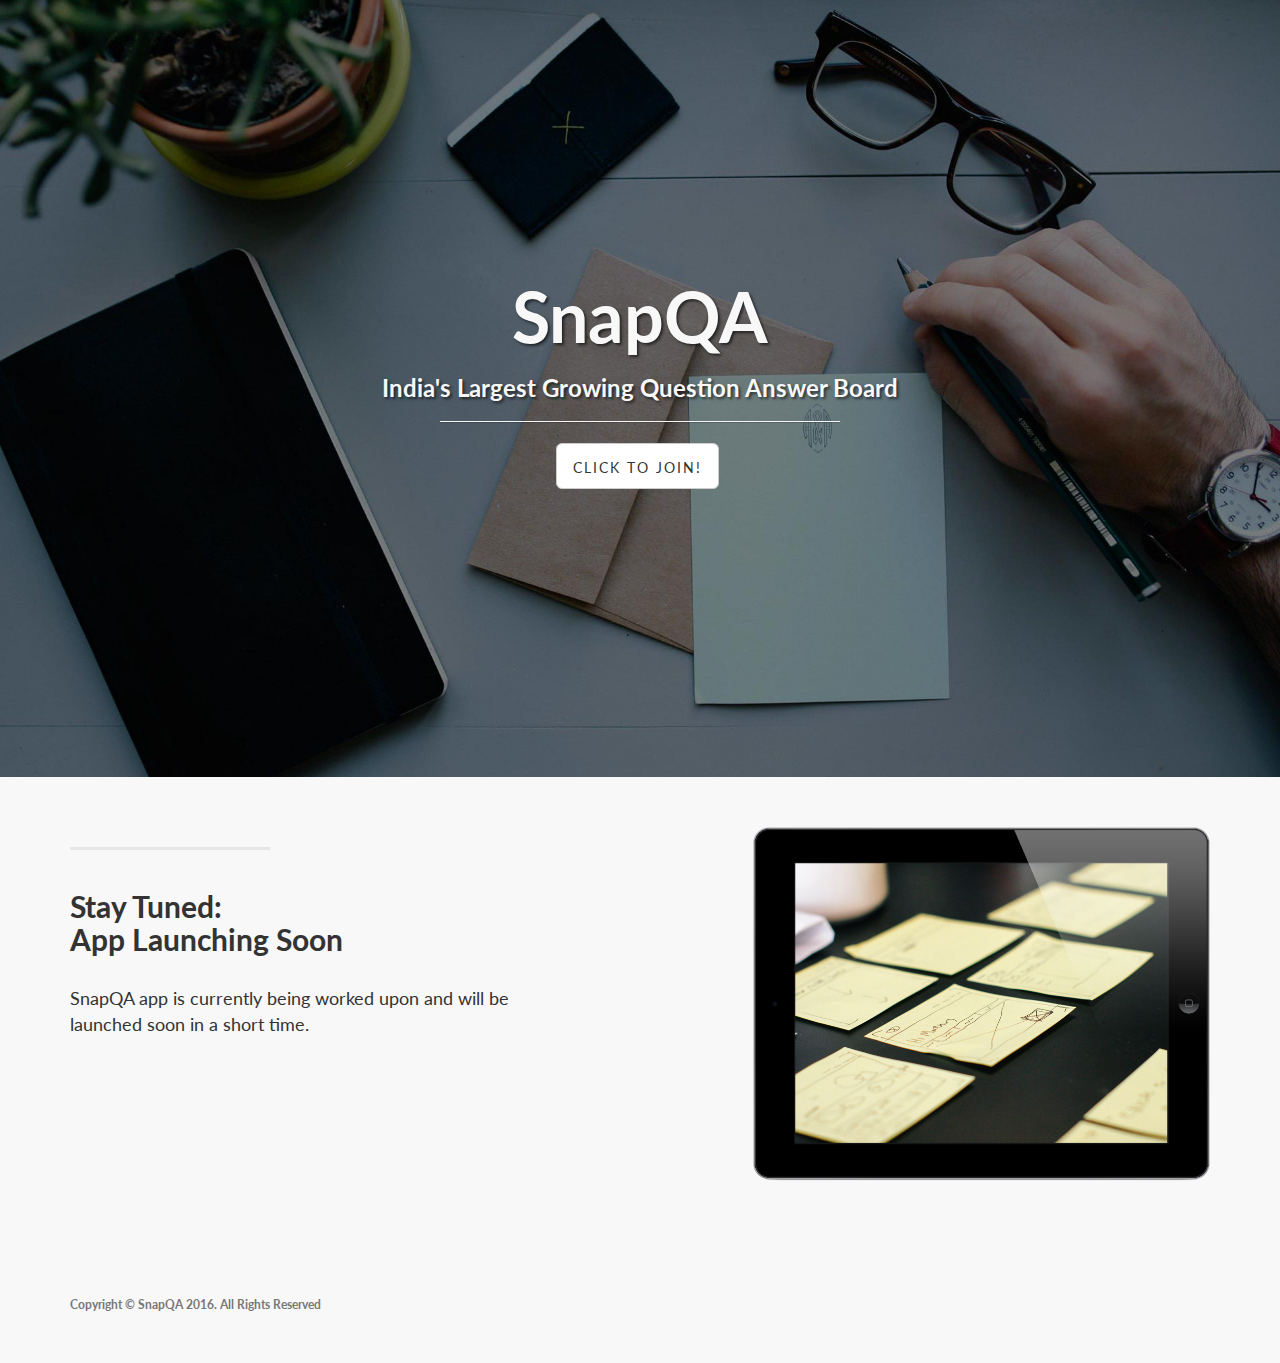
<file: public/index.html>
<!DOCTYPE html>
<html lang="en">

<head>

    <meta charset="utf-8">
    <meta http-equiv="X-UA-Compatible" content="IE=edge">
    <meta name="viewport" content="width=device-width, initial-scale=1">
    <meta name="description" content="">
    <meta name="author" content="">

    <title>SnapQA</title>

    <!-- Bootstrap Core CSS -->
    <link href="css/bootstrap.min.css" rel="stylesheet">

    <!-- Custom CSS -->
    <link href="css/landing-page.css" rel="stylesheet">

    <!-- Custom Fonts -->
    <link href="font-awesome/css/font-awesome.min.css" rel="stylesheet" type="text/css">
    <link href="https://fonts.googleapis.com/css?family=Lato:300,400,700,300italic,400italic,700italic" rel="stylesheet" type="text/css">

    <!-- HTML5 Shim and Respond.js IE8 support of HTML5 elements and media queries -->
    <!-- WARNING: Respond.js doesn't work if you view the page via file:// -->
    <!--[if lt IE 9]>
        <script src="https://oss.maxcdn.com/libs/html5shiv/3.7.0/html5shiv.js"></script>
        <script src="https://oss.maxcdn.com/libs/respond.js/1.4.2/respond.min.js"></script>
    <![endif]-->

</head>

<body>

    <!-- Navigation -->
    


    <!-- Header -->
    <a name="about"></a>
    <div class="intro-header">
        <div class="container">

            <div class="row">
                <div class="col-lg-12">
                    <div class="intro-message">
                        <h1>SnapQA</h1>
                        <h3>India's Largest Growing Question Answer Board</h3>
                        <hr class="intro-divider">
                        <ul class="list-inline intro-social-buttons">
                            
                            <li>
                                <a href="https://goo.gl/forms/4VAZL5yh27QYMghH3" class="btn btn-default btn-lg"> <span class="network-name">Click to Join!</span></a>
                            </li>
                            
                        </ul>
                    </div>
                </div>
            </div>

        </div>
        <!-- /.container -->

    </div>
    <!-- /.intro-header -->

    <!-- Page Content -->

	<a  name="services"></a>
    <div class="content-section-a">

        <div class="container">
            <div class="row">
                <div class="col-lg-5 col-sm-6">
                    <hr class="section-heading-spacer">
                    <div class="clearfix"></div>
                    <h2 class="section-heading">Stay Tuned:<br>App Launching Soon</h2>
                    <p class="lead">SnapQA app is currently being worked upon and will be launched soon in a short time.</p>
                </div>
                <div class="col-lg-5 col-lg-offset-2 col-sm-6">
                    <img class="img-responsive" src="img/ipad.png" alt="">
                </div>
            </div>

        </div>
        <!-- /.container -->

    </div>
    <!-- /.content-section-a -->

   

    

	<a  name="contact"></a>
    

    <!-- Footer -->
    <footer>
        <div class="container">
            <div class="row">
                <div class="col-lg-12">
                    
                    <p class="copyright text-muted small">Copyright &copy; SnapQA 2016. All Rights Reserved</p>
                </div>
            </div>
        </div>
    </footer>

    <!-- jQuery -->
    <script src="js/jquery.js"></script>

    <!-- Bootstrap Core JavaScript -->
    <script src="js/bootstrap.min.js"></script>

</body>

</html>
</file>
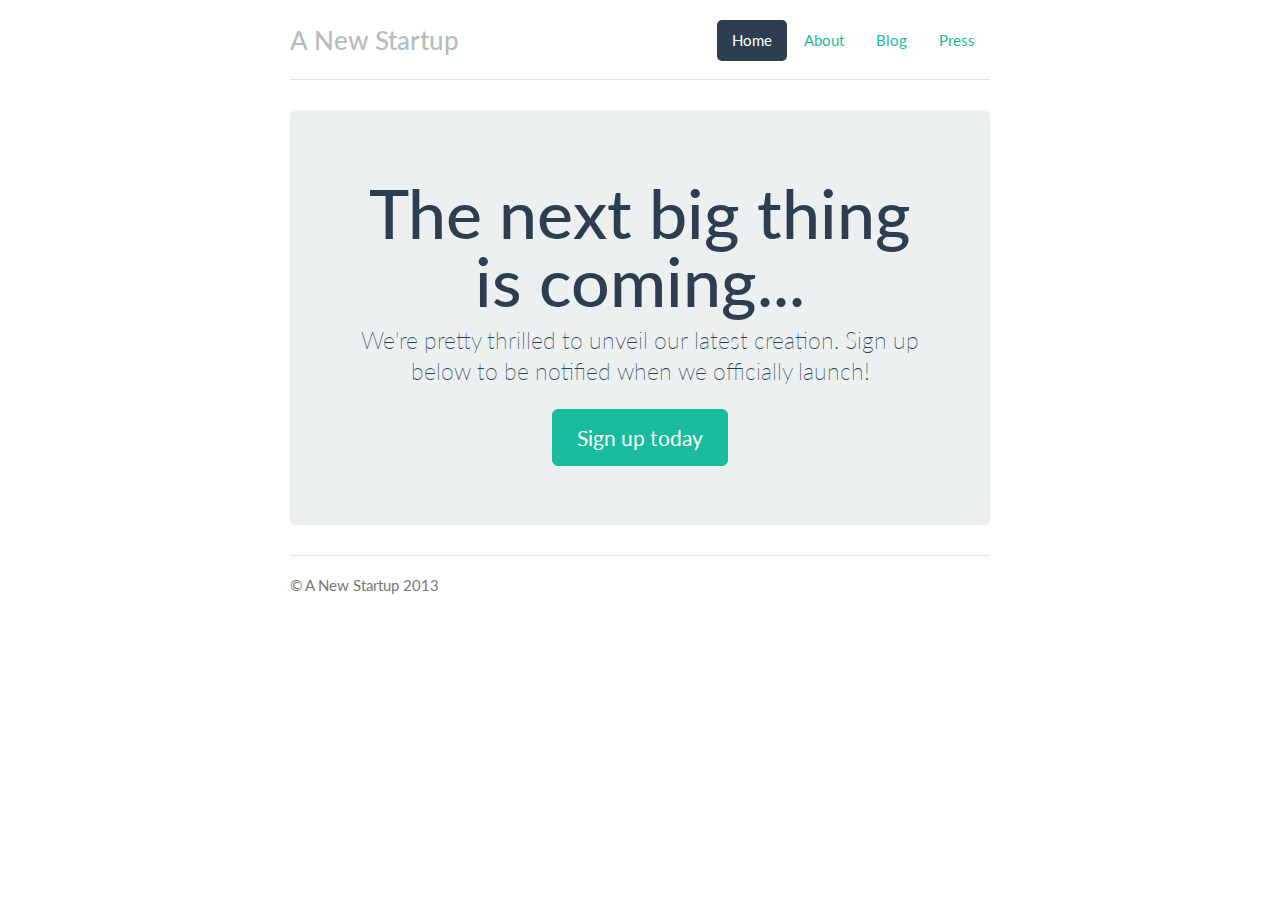
<file: public/templates/soon.html>
<!DOCTYPE html>
<html lang="en">
  <head>
    <meta charset="utf-8">
    <meta name="viewport" content="width=device-width, initial-scale=1.0">
    <meta name="description" content="">
    <meta name="author" content="">

    <title>A New Startup: Sign Up Today!</title>

    <!-- Bootstrap core CSS -->
    <link href="../static/bootstrap/css/theme/flatly/bootstrap.css" rel="stylesheet">
    
    <!-- Custom styles for this template -->
    <link href="../static/bootstrap/css/jumbotron-narrow.css" rel="stylesheet">

  </head>

  <body>

    <div class="container">
      <div class="header">
        <ul class="nav nav-pills pull-right">
          <li class="active"><a href="#">Home</a></li>
          <li><a href="#">About</a></li>
          <li><a href="#">Blog</a></li>
          <li><a href="#">Press</a></li>
        </ul>
        <h3 class="text-muted">A New Startup</h3>
      </div>
    	
      <div id="signupSuccess" class="alert alert-success" style="display:none">
        <p id="signupSuccessText">Thanks for signing up! You'll be among the first to know when we launch.</p>
      </div>
      <div id="signupDuplicate" class="alert alert-success" style="display:none">
        <p id="signupDuplicateText">Fear not, you're already on the list! You'll be among the first to know when we launch.</p>
      </div>
      <div id="signupError" class="alert alert-info" style="display:none">
        <p id="signupErrorText">Well this is embarrassing. It looks like we're having trouble getting you on the list.</p>
      </div>
      <div class="jumbotron">
        <h1>The next big thing is coming...</h1>
        <p class="lead">We're pretty thrilled to unveil our latest creation. Sign up below to be notified when we officially launch!</p>
        <p><a class="btn btn-lg btn-success"  data-toggle="modal" href="#signupModal">Sign up today</a></p>
      </div>


      <div class="footer">
        <p>&copy; A New Startup 2013</p>
      </div>
      
      <!-- Modal -->
       <div class="modal fade" id="signupModal" tabindex="-1" role="dialog" aria-labelledby="signupModal" aria-hidden="true">
         <div class="modal-dialog">
           <div class="modal-content">
             <div class="modal-header">
               <button type="button" class="close" data-dismiss="modal" aria-hidden="true">&times;</button>
               <h4 class="modal-title">Provide a few details and we'll be in touch...</h4>
             </div>
             <div class="modal-body">
               <form id="signupForm" role="form">
                 <input type="hidden" id="theme" name="theme" value="flatly"/>
                 <div class="form-group">
                   <label for="name">Name</label>
                   <input type="text" class="form-control" id="name" name="name" placeholder="Your name">
                 </div>
                 <div class="form-group">
                   <label for="email">Email address</label>
                   <input type="email" class="form-control" id="email" name="email" placeholder="Your email address">
                 </div>
                 <div class="form-group">
                   <label for="previewAccess">Interested in Preview Access?</label>
                   <select class="form-control" name="previewAccess">
                     <option>Yes</option>
                     <option>No</option>
                   </select>
                 </div>
             </div>
             <div class="modal-footer">
               <button id="signup" type="button" class="btn btn-primary">Sign Up!</button>
             </div>
           </div><!-- /.modal-content -->
         </div><!-- /.modal-dialog -->
       </div><!-- /.modal -->

    </div> <!-- /container -->

    <script src="../static/jquery/jquery.js"></script>
    <script src="../static/bootstrap/js/bootstrap.min.js"></script>
    <script type="text/javascript">
    $(document).ready(function() {
      $("#signup").click(function() {
        $.post( "/signup", $("#signupForm").serialize(),
                function(data) {
                  $("#signupSuccess").show();
                }
              )
              .error(function(xhr) {
                switch(xhr.status) {
                  case 409:
                    $("#signupDuplicate").show();
                    break;
                  default:
                    $("#signupError").show();
                }
              })
              .always(function() {
                $("#signupModal").modal('hide');
              });
      })
    })
    </script>
  </body>
</html>
</file>
<file: public/static/bootstrap/css/jumbotron-narrow.css>
/* Space out content a bit */
body {
  padding-top: 20px;
  padding-bottom: 20px;
}

/* Everything but the jumbotron gets side spacing for mobile first views */
.header,
.marketing,
.footer {
  padding-left: 15px;
  padding-right: 15px;
}

/* Custom page header */
.header {
  border-bottom: 1px solid #e5e5e5;
}
/* Make the masthead heading the same height as the navigation */
.header h3 {
  margin-top: 0;
  margin-bottom: 0;
  line-height: 40px;
  padding-bottom: 19px;
}

/* Custom page footer */
.footer {
  padding-top: 19px;
  color: #777;
  border-top: 1px solid #e5e5e5;
}

/* Customize container */
@media (min-width: 768px) {
  .container {
    max-width: 730px;
  }
}
.container-narrow > hr {
  margin: 30px 0;
}

/* Main marketing message and sign up button */
.jumbotron {
  text-align: center;
  border-bottom: 1px solid #e5e5e5;
}
.jumbotron .btn {
  font-size: 21px;
  padding: 14px 24px;
}

/* Supporting marketing content */
.marketing {
  margin: 40px 0;
}
.marketing p + h4 {
  margin-top: 28px;
}

/* Responsive: Portrait tablets and up */
@media screen and (min-width: 768px) {
  /* Remove the padding we set earlier */
  .header,
  .marketing,
  .footer {
    padding-left: 0;
    padding-right: 0;
  }
  /* Space out the masthead */
  .header {
    margin-bottom: 30px;
  }
  /* Remove the bottom border on the jumbotron for visual effect */
  .jumbotron {
    border-bottom: 0;
  }
}
</file>
<file: public/css/landing-page.css>
/*
 * Start Bootstrap - Landing Page (http://startbootstrap.com/)
 * Copyright 2013-2016 Start Bootstrap
 * Licensed under MIT (https://github.com/BlackrockDigital/startbootstrap/blob/gh-pages/LICENSE)
 */

body,
html {
    width: 100%;
    height: 100%;
}

body,
h1,
h2,
h3,
h4,
h5,
h6 {
    font-family: "Lato","Helvetica Neue",Helvetica,Arial,sans-serif;
    font-weight: 700;
}

.topnav {
    font-size: 14px; 
}

.lead {
    font-size: 18px;
    font-weight: 400;
}

.intro-header {
    padding-top: 50px; /* If you're making other pages, make sure there is 50px of padding to make sure the navbar doesn't overlap content! */
    padding-bottom: 50px;
    text-align: center;
    color: #f8f8f8;
    background: url(../img/intro-bg.jpg) no-repeat center center;
    background-size: cover;
}

.intro-message {
    position: relative;
    padding-top: 20%;
    padding-bottom: 20%;
}

.intro-message > h1 {
    margin: 0;
    text-shadow: 2px 2px 3px rgba(0,0,0,0.6);
    font-size: 5em;
}

.intro-divider {
    width: 400px;
    border-top: 1px solid #f8f8f8;
    border-bottom: 1px solid rgba(0,0,0,0.2);
}

.intro-message > h3 {
    text-shadow: 2px 2px 3px rgba(0,0,0,0.6);
}

@media(max-width:767px) {
    .intro-message {
        padding-bottom: 15%;
    }

    .intro-message > h1 {
        font-size: 3em;
    }

    ul.intro-social-buttons > li {
        display: block;
        margin-bottom: 20px;
        padding: 0;
    }

    ul.intro-social-buttons > li:last-child {
        margin-bottom: 0;
    }

    .intro-divider {
        width: 100%;
    }
}

.network-name {
    text-transform: uppercase;
    font-size: 14px;
    font-weight: 400;
    letter-spacing: 2px;
}

.content-section-a {
    padding: 50px 0;
    background-color: #f8f8f8;
}

.content-section-b {
    padding: 50px 0;
    border-top: 1px solid #e7e7e7;
    border-bottom: 1px solid #e7e7e7;
}

.section-heading {
    margin-bottom: 30px;
}

.section-heading-spacer {
    float: left;
    width: 200px;
    border-top: 3px solid #e7e7e7;
}

.banner {
    padding: 100px 0;
    color: #f8f8f8;
    background: url(../img/banner-bg.jpg) no-repeat center center;
    background-size: cover;
}

.banner h2 {
    margin: 0;
    text-shadow: 2px 2px 3px rgba(0,0,0,0.6);
    font-size: 3em;
}

.banner ul {
    margin-bottom: 0;
}

.banner-social-buttons {
    float: right;
    margin-top: 0;
}

@media(max-width:1199px) {
    ul.banner-social-buttons {
        float: left;
        margin-top: 15px;
    }
}

@media(max-width:767px) {
    .banner h2 {
        margin: 0;
        text-shadow: 2px 2px 3px rgba(0,0,0,0.6);
        font-size: 3em;
    }

    ul.banner-social-buttons > li {
        display: block;
        margin-bottom: 20px;
        padding: 0;
    }

    ul.banner-social-buttons > li:last-child {
        margin-bottom: 0;
    }
}

footer {
    padding: 50px 0;
    background-color: #f8f8f8;
}

p.copyright {
    margin: 15px 0 0;
}
</file>
